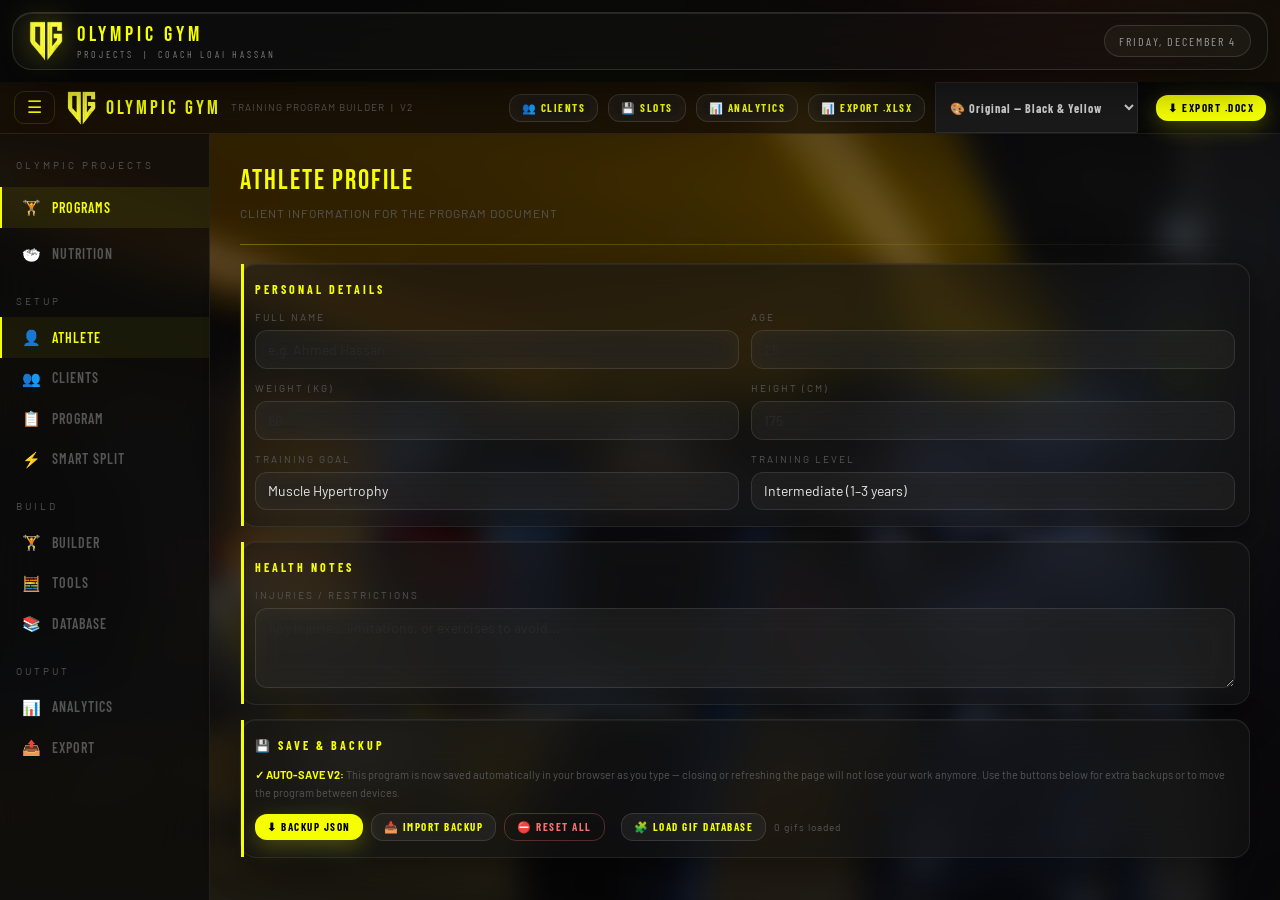
<file: index.html>
<!DOCTYPE html>
<html lang="en">
<head>
  <meta charset="UTF-8"/>
  <meta name="viewport" content="width=device-width, initial-scale=1.0, viewport-fit=cover, interactive-widget=resizes-content"/>
  <meta name="apple-mobile-web-app-capable" content="yes"/>
  <meta name="apple-mobile-web-app-status-bar-style" content="black-translucent"/>
  <meta name="apple-mobile-web-app-title" content="Olympic Gym"/>
  <meta name="mobile-web-app-capable" content="yes"/>
  <meta name="theme-color" content="#080808"/>
  <meta name="color-scheme" content="dark"/>
  <script src="assets/js/storage-shim.js"></script>
  <title>Olympic Gym — Projects</title>
  <link rel="manifest" href="manifest.json" id="pwa-manifest"/>
  <link rel="apple-touch-icon" href="assets/shield.png" id="apple-icon"/>
  <link rel="icon" type="image/png" href="assets/shield.png"/>
  <link rel="preconnect" href="https://fonts.googleapis.com"/>
  <link rel="preconnect" href="https://fonts.gstatic.com" crossorigin/>
  <link href="https://fonts.googleapis.com/css2?family=Bebas+Neue&family=Barlow+Condensed:wght@400;600;700;800&display=swap" rel="stylesheet"/>
  <link rel="stylesheet" href="css/shell.css"/>
</head>
<body>
  <div id="bg"></div>
  <div class="blob b1"></div><div class="blob b2"></div><div class="blob b3"></div>

  <div id="og-loading">
    <img id="og-logo" src="assets/shield.png" alt="Olympic Gym"/>
    <div class="lg-name">OLYMPIC GYM</div>
    <div class="lg-sub">Projects</div>
    <div class="lg-bar"><div></div></div>
    <noscript>
      <div class="noscript-overlay">
        <div class="noscript-title">&#9888;&#65039; THIS PREVIEW CANNOT RUN THE APP</div>
        <div class="noscript-body">
          iPhone / iPad opens HTML files as a static preview with no JavaScript, so the app stays on this loading screen forever.<br/><br/>
          <b class="noscript-highlight">How to run it:</b><br/>
          1&#65039;&#8419; Host this file online (free: Vercel, Netlify Drop, or GitHub Pages) &rarr; open the HTTPS link in Safari.<br/>
          2&#65039;&#8419; Or use a file browser app that runs HTML, e.g. <b>Documents by Readdle</b> (free on the App Store).
        </div>
      </div>
    </noscript>
  </div>

  <div id="topbar">
    <img class="logo" id="tb-logo" src="assets/shield.png" alt=""/>
    <div>
      <div class="t-name">Olympic Gym</div>
      <div class="t-sub">Projects &nbsp;|&nbsp; Coach Loai Hassan</div>
    </div>
    <div class="tspace"></div>
    <div class="t-date" id="t-date"></div>
  </div>

  <iframe id="frame-programs" class="frame" title="Training Programs"></iframe>
  <iframe id="frame-nutrition" class="frame hidden" title="Nutrition Plan Maker"></iframe>

  <div id="og-nboot"><div class="pill">🥗 LOADING NUTRITION…</div></div>

  <script src="assets/js/shield-b64.js"></script>
  <script src="js/shell.js"></script>
</body>
</html>
</file>
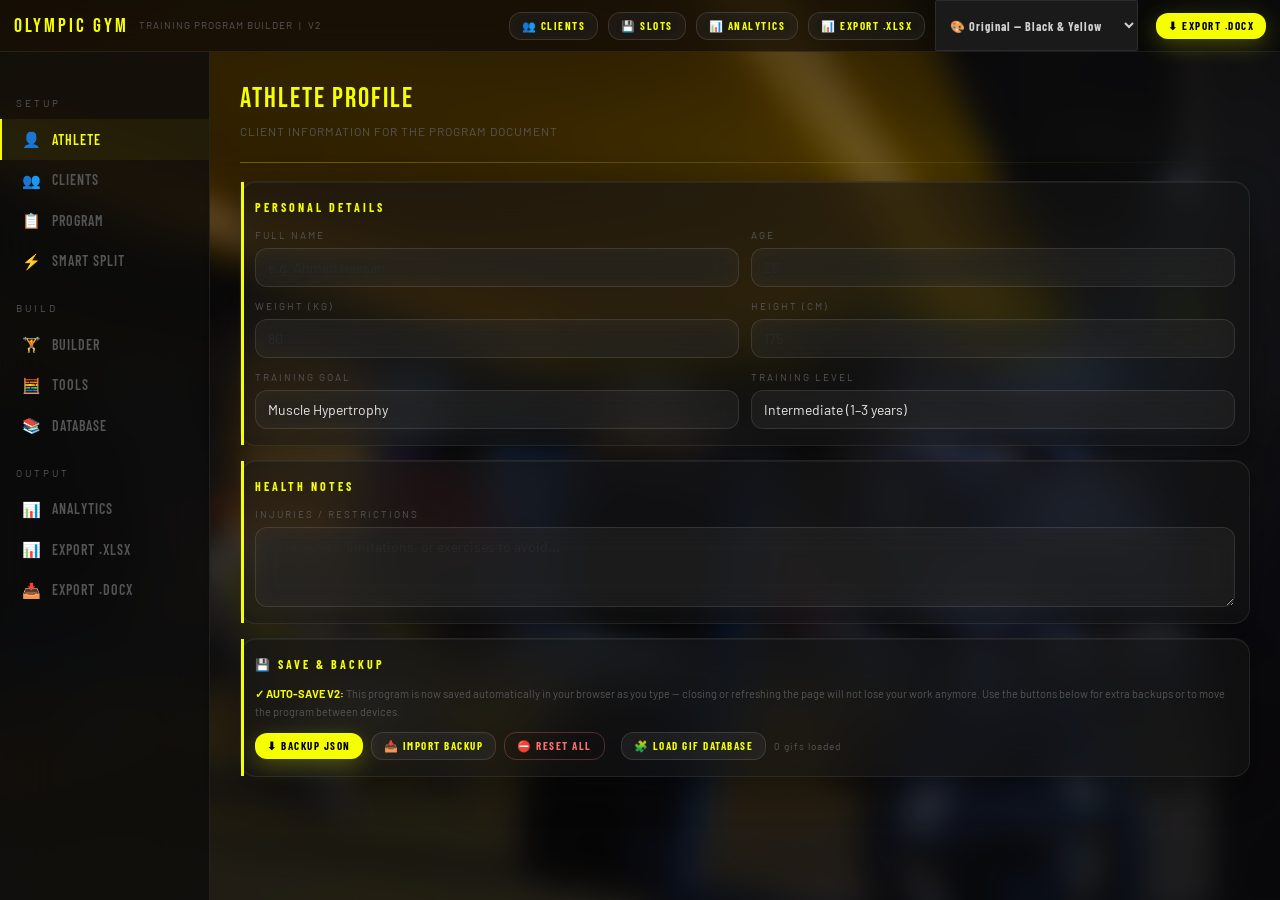
<file: programs/index.html>
<!DOCTYPE html>
<html lang="en">
<head>
<meta charset="UTF-8"/>
<meta name="viewport" content="width=device-width,initial-scale=1,viewport-fit=cover"/>
<script src="../assets/js/storage-shim.js"></script>
<meta name="apple-mobile-web-app-capable" content="yes"/>
<title>Olympic Gym &#x2014; Training Program Builder V2</title>
<link href="https://fonts.googleapis.com/css2?family=Bebas+Neue&family=Barlow+Condensed:wght@400;600;700&family=Barlow:wght@400;500;600&display=swap" rel="stylesheet"/>
<link rel="stylesheet" href="css/main.css"/>
<link rel="stylesheet" href="css/gif-modal.css"/>
<link rel="stylesheet" href="css/db-page.css"/>
<link rel="stylesheet" href="../css/liquid-programs.css"/>
</head>
<body>
<datalist id="ex-list-all"></datalist>

<div class="topbar">
  <div class="tlogo">Olympic Gym</div>
  <div class="tsub">Training Program Builder &nbsp;|&nbsp; V2</div>
  <div class="tspace"></div>
  <button class="btn btn-o btn-sm" onclick="showPage('analytics')">&#x1F4CA; Analytics</button>
  <button class="btn btn-o btn-sm" onclick="exportXlsx()">&#x1F4CA; Export .xlsx</button>
  <button class="btn btn-y btn-sm" onclick="exportDocx()">&#x2B07; Export .docx</button>
</div>

<div class="loading" id="loading">
  <div class="spin"></div>
  <div style="font-family:'Bebas Neue',sans-serif;font-size:18px;color:var(--y);letter-spacing:3px;">BUILDING WORD FILE...</div>
</div>

<!-- iOS download sheet -->
<div class="dl-sheet" id="dl-sheet">
  <div class="dl-box">
    <button class="dl-x" onclick="closeDocxSheet()">&#x2715;</button>
    <div style="font-size:9px;color:#444;letter-spacing:3px;text-transform:uppercase;margin-bottom:6px;">Olympic Gym Training Program</div>
    <div class="dl-fname" id="dl-fname">Program.docx</div>
    <div class="dl-sub">Your file is ready to save</div>
    <a class="dl-open" id="dl-link" href="#" target="_blank">Open File &#x279C;</a>
    <div class="dl-steps">
      <div class="dl-stitle">To save on iPhone / iPad</div>
      <div class="dl-step"><div class="dl-num">1</div><div class="dl-stxt">Tap <strong style="color:#ddd">Open File</strong> above</div></div>
      <div class="dl-step"><div class="dl-num">2</div><div class="dl-stxt">Tap the <strong style="color:#ddd">Share</strong> icon &#x2197; at the bottom of Safari</div></div>
      <div class="dl-step"><div class="dl-num">3</div><div class="dl-stxt">Choose <strong style="color:#ddd">Save to Files</strong></div></div>
    </div>
    <button class="dl-alt" onclick="altDocxDownload()">Try Alternative Method</button>
  </div>
</div>

<!-- Exercise Database Modal -->
<div class="exdb-modal" id="exdb-modal">
  <div class="exdb-box">
    <div class="exdb-head">
      <div class="exdb-title">&#x1F4DA; Exercise Database</div>
      <input class="exdb-search" id="exdb-search" placeholder="Search exercises..." oninput="filterExDB()" />
      <button class="exdb-close" onclick="closeExDB()">&#x2715;</button>
    </div>
    <div class="exdb-filter" id="exdb-filter"></div>
    <div class="exdb-list" id="exdb-list"></div>
  </div>
</div>

<div class="app">
  <nav class="sidebar">
    <div class="ns">Setup</div>
    <div class="ni active" onclick="showPage('client')" data-page="client"><span class="ic">&#x1F464;</span> Athlete</div>
    <div class="ni" onclick="showPage('program')" data-page="program"><span class="ic">&#x1F4CB;</span> Program</div>
    <div class="ni" onclick="showPage('split')" data-page="split"><span class="ic">&#x26A1;</span> Smart Split</div>
    <div class="ns">Build</div>
    <div class="ni" onclick="showPage('builder')" data-page="builder"><span class="ic">&#x1F3CB;</span> Builder</div>
    <div class="ni" onclick="showPage('tools')" data-page="tools"><span class="ic">&#x1F9EE;</span> Tools</div>
    <div class="ns">Output</div>
    <div class="ni" onclick="showPage('analytics')" data-page="analytics"><span class="ic">&#x1F4CA;</span> Analytics</div>
    <div class="ni" onclick="exportXlsx()"><span class="ic">&#x1F4CA;</span> Export .xlsx</div>
 <div class="ni" onclick="exportDocx()"><span class="ic">&#x1F4E5;</span> Export .docx</div>
  </nav>
  <main class="main">

    <!-- ATHLETE -->
    <div class="page active" id="page-client">
      <div class="sec-title">Athlete Profile</div>
      <div class="sec-sub">Client information for the program document</div>
      <div class="divider"></div>
      <div class="card">
        <div class="ct">Personal Details</div>
        <div class="grid2" style="display:grid;gap:12px">
          <div class="fg"><label class="fl">Full Name</label><input class="fi" id="c-name" placeholder="e.g. Ahmed Hassan" oninput="STATE.client.name=this.value"/></div>
          <div class="fg"><label class="fl">Age</label><input class="fi" id="c-age" type="number" placeholder="25" oninput="STATE.client.age=this.value"/></div>
          <div class="fg"><label class="fl">Weight (kg)</label><input class="fi" id="c-weight" type="number" step="0.1" placeholder="80" oninput="STATE.client.weight=this.value"/></div>
          <div class="fg"><label class="fl">Height (cm)</label><input class="fi" id="c-height" type="number" placeholder="175" oninput="STATE.client.height=this.value"/></div>
          <div class="fg"><label class="fl">Training Goal</label>
            <select class="fi" id="c-goal" onchange="STATE.client.goal=this.value; if(window.v2OnGoalChange) v2OnGoalChange(this.value)">
              <option value="hypertrophy">Muscle Hypertrophy</option>
              <option value="strength">Strength</option>
              <option value="endurance">Muscular Endurance</option>
              <option value="fat-loss">Fat Loss / Body Recomp</option>
            </select>
          </div>
          <div class="fg"><label class="fl">Training Level</label>
            <select class="fi" id="c-level" onchange="STATE.client.level=this.value">
              <option value="beginner">Beginner (&lt;1 year)</option>
              <option value="intermediate" selected>Intermediate (1&#x2013;3 years)</option>
              <option value="advanced">Advanced (3+ years)</option>
            </select>
          </div>
        </div>
      </div>
      <div class="card">
        <div class="ct">Health Notes</div>
        <div class="fg"><label class="fl">Injuries / Restrictions</label><textarea class="fi" id="c-injuries" style="min-height:80px" placeholder="Any injuries, limitations, or exercises to avoid..." oninput="STATE.client.injuries=this.value"></textarea></div>
      </div>
    </div>

    <!-- PROGRAM -->
    <div class="page" id="page-program">
      <div class="sec-title">Program Setup</div>
      <div class="sec-sub">Define the training program structure</div>
      <div class="divider"></div>
      <div class="card">
        <div class="ct">Program Details</div>
        <div class="grid2" style="display:grid;gap:12px">
          <div class="fg"><label class="fl">Program Name</label><input class="fi" id="p-name" placeholder="e.g. 8-Week Hypertrophy Block" oninput="STATE.program.name=this.value"/></div>
          <div class="fg"><label class="fl">Duration</label>
            <select class="fi" id="p-weeks" onchange="STATE.program.weeks=this.value">
              <option value="4">4 Weeks</option><option value="6">6 Weeks</option>
              <option value="8" selected>8 Weeks</option><option value="10">10 Weeks</option>
              <option value="12">12 Weeks</option><option value="16">16 Weeks</option>
            </select>
          </div>
          <div class="fg"><label class="fl">Days Per Week</label>
            <select class="fi" id="p-days" onchange="STATE.program.daysPerWeek=this.value">
              <option value="3">3 Days</option><option value="4" selected>4 Days</option>
              <option value="5">5 Days</option><option value="6">6 Days</option>
            </select>
          </div>
          <div class="fg"><label class="fl">Periodization Model</label>
            <select class="fi" id="p-period" onchange="STATE.program.periodization=this.value">
              <option value="linear">Linear Progression</option>
              <option value="wave">Wave Loading</option>
              <option value="dup">Daily Undulating (DUP)</option>
              <option value="block">Block Periodization</option>
            </select>
          </div>
        </div>
      </div>
      <div class="card" style="background:rgba(245,255,0,.03)">
        <div class="ct">Periodization Guide</div>
        <div style="display:grid;gap:10px">
          <div style="border-left:3px solid var(--y);padding:8px 12px;background:rgba(245,255,0,.04)"><div style="font-size:12px;font-weight:700;color:var(--y);margin-bottom:3px">LINEAR</div><div style="font-size:12px;color:var(--muted)">Add weight/reps every session. Best for beginners &amp; intermediates.</div></div>
          <div style="border-left:3px solid var(--blue);padding:8px 12px;background:rgba(0,207,255,.04)"><div style="font-size:12px;font-weight:700;color:var(--blue);margin-bottom:3px">WAVE LOADING</div><div style="font-size:12px;color:var(--muted)">Sets/intensity wave across weeks. Good for intermediate athletes.</div></div>
          <div style="border-left:3px solid var(--green);padding:8px 12px;background:rgba(74,222,128,.04)"><div style="font-size:12px;font-weight:700;color:var(--green);margin-bottom:3px">DAILY UNDULATING (DUP)</div><div style="font-size:12px;color:var(--muted)">Vary rep ranges each session. Advanced &amp; research-backed.</div></div>
          <div style="border-left:3px solid var(--orange);padding:8px 12px;background:rgba(255,140,66,.04)"><div style="font-size:12px;font-weight:700;color:var(--orange);margin-bottom:3px">BLOCK PERIODIZATION</div><div style="font-size:12px;color:var(--muted)">Sequential training blocks. Best for advanced athletes.</div></div>
        </div>
      </div>
    </div>

    <!-- SMART SPLIT -->
    <div class="page" id="page-split">
      <div class="sec-title">Smart Split</div>
      <div class="sec-sub">Choose a template and auto-fill your program</div>
      <div class="divider"></div>
      <div class="card">
        <div class="ct">Select Split Template</div>
        <div class="fg" style="margin-bottom:14px">
          <label class="fl">Split</label>
          <select class="fi" id="split-select" onchange="highlightSplit(this.value)">
            <option value="ul4">Upper / Lower (4 days) &#x2014; Best for Hypertrophy</option>
            <option value="ppl3">Push / Pull / Legs (3 days)</option>
            <option value="ppl6">Push / Pull / Legs (6 days) &#x2014; Advanced</option>
            <option value="fb3">Full Body (3 days) &#x2014; Best for Beginners</option>
          </select>
        </div>
        <button class="btn btn-y" style="width:100%;justify-content:center;padding:14px" onclick="applySplit()">&#x26A1; Apply Split &amp; Auto-Fill Program</button>
      </div>
        <div id="split-intro" class="split-intro"></div>
      <div class="split-grid">
        <div class="split-card selected" onclick="selectSplit('ul4')"><div class="sc-name">Upper / Lower Split</div><div class="sc-days">4 days/week &bull; Intermediate</div><div class="sc-tags"><span class="sc-tag" style="background:rgba(245,255,0,.15);color:var(--y)">Hypertrophy</span><span class="sc-tag" style="background:rgba(74,222,128,.15);color:var(--green)">Strength</span></div></div>
        <div class="split-card" onclick="selectSplit('ppl3')"><div class="sc-name">Push / Pull / Legs</div><div class="sc-days">3 days/week &bull; All levels</div><div class="sc-tags"><span class="sc-tag" style="background:rgba(245,255,0,.15);color:var(--y)">Hypertrophy</span></div></div>
        <div class="split-card" onclick="selectSplit('ppl6')"><div class="sc-name">Push / Pull / Legs &#xD7;2</div><div class="sc-days">6 days/week &bull; Advanced</div><div class="sc-tags"><span class="sc-tag" style="background:rgba(245,255,0,.15);color:var(--y)">Hypertrophy</span><span class="sc-tag" style="background:rgba(74,222,128,.15);color:var(--green)">Strength</span></div></div>
        <div class="split-card" onclick="selectSplit('fb3')"><div class="sc-name">Full Body Training</div><div class="sc-days">3 days/week &bull; Beginner &#x2013; Intermediate</div><div class="sc-tags"><span class="sc-tag" style="background:rgba(74,222,128,.15);color:var(--green)">Strength</span><span class="sc-tag" style="background:rgba(0,207,255,.15);color:var(--blue)">Fat Loss</span></div></div>
      </div>
    </div>

    <!-- BUILDER -->
    <div class="page" id="page-builder">
      <div class="sec-title">Program Builder</div>
      <div class="sec-sub">Build and edit your training days</div>
      <div class="divider"></div>
      <div style="background:var(--c1);border:1px solid var(--b2);overflow:hidden;">
        <div class="day-tabs-wrap"><div class="day-tabs" id="day-tabs"></div></div>
        <div class="ex-header">
          <span class="ec0">#</span><span class="ec1">Exercise</span><span class="ec2">Muscle</span>
          <span class="ec3">Sets</span><span class="ec4">Reps</span><span class="ec5">Rest</span>
          <span class="ec6">RPE</span><span class="ec7">Notes / Coaching Cues</span><span class="ec8">&#xa0;</span>
        </div>
        <div id="day-content"></div>
      </div>
    </div>

    <!-- TOOLS -->
    <div class="page" id="page-tools">
      <div class="sec-title">Smart Tools</div>
      <div class="sec-sub">1RM calculator &amp; training reference</div>
      <div class="divider"></div>
      <div class="card">
        <div class="ct">1RM Calculator (Epley)</div>
        <div class="grid2" style="display:grid;gap:12px">
          <div class="fg"><label class="fl">Weight (kg)</label><input class="fi" id="rm-weight" type="number" step="0.5" placeholder="100" oninput="calc1RM()"/></div>
          <div class="fg"><label class="fl">Reps</label><input class="fi" id="rm-reps" type="number" placeholder="5" oninput="calc1RM()"/></div>
        </div>
        <div style="text-align:center;margin-top:4px">
          <div style="font-size:11px;color:var(--muted);letter-spacing:2px;text-transform:uppercase;margin-bottom:4px">Estimated 1RM</div>
          <div class="rm-result-big" id="rm-result">&#x2014;</div>
        </div>
        <div class="rm-pills" id="rm-percentages"></div>
      </div>
      <div class="card">
        <div class="ct">RPE Scale</div>
        <div style="display:grid;gap:5px;font-size:12px">
          <div style="display:grid;grid-template-columns:50px 1fr;gap:8px;padding:5px 0;border-bottom:1px solid var(--b2)"><span style="color:var(--y);font-weight:800">RPE 10</span><span style="color:var(--muted)">Max — cannot do another rep</span></div>
          <div style="display:grid;grid-template-columns:50px 1fr;gap:8px;padding:5px 0;border-bottom:1px solid var(--b2)"><span style="color:var(--orange);font-weight:800">RPE 9</span><span style="color:var(--muted)">Could do 1 more rep</span></div>
          <div style="display:grid;grid-template-columns:50px 1fr;gap:8px;padding:5px 0;border-bottom:1px solid var(--b2)"><span style="color:var(--orange);font-weight:800">RPE 8</span><span style="color:var(--muted)">Could do 2 more reps — ideal for hypertrophy</span></div>
          <div style="display:grid;grid-template-columns:50px 1fr;gap:8px;padding:5px 0;border-bottom:1px solid var(--b2)"><span style="color:var(--green);font-weight:800">RPE 7</span><span style="color:var(--muted)">Could do 3 more reps — strength focus</span></div>
          <div style="display:grid;grid-template-columns:50px 1fr;gap:8px;padding:5px 0"><span style="color:var(--blue);font-weight:800">RPE 6</span><span style="color:var(--muted)">Could do 4+ more — warm-up zone</span></div>
        </div>
      </div>
    </div>

    <!-- ANALYTICS -->
    <div class="page" id="page-analytics">
      <div class="sec-title">Volume Analytics</div>
      <div class="sec-sub">Weekly muscle group volume tracker</div>
      <div class="divider"></div>
      <!-- Coach Volume Control Panel -->
      <div style="background:rgba(245,255,0,.04);border:1px solid rgba(245,255,0,.14);padding:16px;margin-bottom:18px">
        <div style="font-family:'Bebas Neue',sans-serif;font-size:18px;color:var(--y);letter-spacing:2px;margin-bottom:4px">&#x1F3AF; Coach Volume Control</div>
        <div style="font-size:11px;color:var(--muted);margin-bottom:14px;letter-spacing:1px">Set the target volume range per muscle group manually based on the program goal. The estimator below is a reference only.</div>
        <div style="display:flex;flex-wrap:wrap;gap:8px;margin-bottom:14px" id="vol-coach-goal">
          <div style="font-size:11px;color:#555;width:100%;margin-bottom:2px;letter-spacing:2px;text-transform:uppercase">Program Goal Preset</div>
          <button class="btn btn-sm" onclick="applyVolPreset('hypertrophy')" style="background:rgba(245,255,0,.1);color:var(--y);border:1px solid rgba(245,255,0,.2)">&#x1F4AA; Hypertrophy</button>
          <button class="btn btn-sm" onclick="applyVolPreset('strength')" style="background:rgba(74,222,128,.08);color:#4ade80;border:1px solid rgba(74,222,128,.2)">&#x1F3CB; Strength</button>
          <button class="btn btn-sm" onclick="applyVolPreset('endurance')" style="background:rgba(0,207,255,.08);color:#00cfff;border:1px solid rgba(0,207,255,.2)">&#x26A1; Endurance</button>
          <button class="btn btn-sm" onclick="applyVolPreset('fatloss')" style="background:rgba(255,140,66,.08);color:#ff8c42;border:1px solid rgba(255,140,66,.2)">&#x1F525; Fat Loss</button>
          <button class="btn btn-sm" onclick="applyVolPreset('beginner')" style="background:rgba(168,230,207,.08);color:#a8e6cf;border:1px solid rgba(168,230,207,.2)">&#x1F331; Beginner</button>
        </div>
        <div id="vol-coach-overrides"></div>
        <div style="font-size:10px;color:#333;margin-top:8px;font-style:italic">Changes here override the auto-estimator for this session.</div>
      </div>
      <!-- Auto-Estimator Preview -->
      <div style="font-size:10px;color:#555;letter-spacing:3px;text-transform:uppercase;margin-bottom:10px">&#x1F4CA; Auto-Estimator Preview (Read-Only Reference)</div>
      <div class="vol-grid" id="vol-grid"></div>
      <div style="margin-top:20px;margin-bottom:8px;font-family:'Barlow Condensed',sans-serif;font-size:12px;letter-spacing:3px;text-transform:uppercase;color:var(--muted)">Training Days Overview</div>
      <div style="display:grid;gap:8px" id="day-summary"></div>
    </div>

  </main>
</div>

<nav class="bnav">
  <div class="bi active" onclick="showPage('client')" data-page="client"><span class="ic">&#x1F464;</span><span class="lb">Athlete</span></div>
  <div class="bi" onclick="showPage('program')" data-page="program"><span class="ic">&#x1F4CB;</span><span class="lb">Program</span></div>
  <div class="bi" onclick="showPage('split')" data-page="split"><span class="ic">&#x26A1;</span><span class="lb">Split</span></div>
  <div class="bi" onclick="showPage('builder')" data-page="builder"><span class="ic">&#x1F3CB;</span><span class="lb">Builder</span></div>
  <div class="bi" onclick="showPage('tools')" data-page="tools"><span class="ic">&#x1F9EE;</span><span class="lb">Tools</span></div>
  <div class="bi" onclick="showPage('analytics')" data-page="analytics"><span class="ic">&#x1F4CA;</span><span class="lb">Volume</span></div>
  <div class="bi" onclick="exportDocx()"><span class="ic">&#x1F4E5;</span><span class="lb">Export</span></div>
</nav>

<div class="toast" id="toast"></div>

<!-- Logo base64 -->
<script src="js/logo.js"></script>
<!-- docx IIFE bundle -->
<script src="../vendor/docx.iife.js"></script>
<!-- App logic (state, nav, builder, tools, analytics) -->
<script src="js/app.js"></script>
<!-- DOCX export -->
<script src="js/docx-export.js"></script>
<!-- Extra UI helpers -->
<script src="js/ui-helpers.js"></script>

<!-- ═══════════════════════════════════════════════════════════════
     V2 UPGRADE LAYER — save/restore, backup, new splits, new tools
     ═══════════════════════════════════════════════════════════════ -->
<script src="js/v2-upgrade.js"></script>

<!-- V2.6: embedded exercise dataset (1,324 exercises, GIF + thumb + equipment) -->
<script src="js/exercise-data.js"></script>
<!-- ═══════════════════════════════════════════════════════════════
     V2.5 GIF LAYER — animated exercise demos, DB thumbnails,
     clickable exercise names inside the exported .docx
     ═══════════════════════════════════════════════════════════════ -->

<script src="js/gif-layer.js"></script>

<!-- ═══════════════════════════════════════════════════════════════
     V2.6 DATASET LAYER — 1,324 exercises wired to the builder:
     muscle-group mapping, equipment tags, gif thumbs/search,
     step-by-step instructions, recommended rest times
     ═══════════════════════════════════════════════════════════════ -->
<script src="js/dataset-layer.js"></script>

<!-- ═══════════════════════════════════════════════════════════════
     V2.7 — standalone Exercise-Database nav page + PDF export
     ═══════════════════════════════════════════════════════════════ -->

<script src="js/db-page.js"></script>

<!-- ═══════════════════════════════════════════════════════════════
     V2.9 — Export themes (original kept) + theme picker
     ═══════════════════════════════════════════════════════════════ -->
<script src="js/export-themes.js"></script>
<script src="../vendor/exceljs.min.js" fetchpriority="low"></script>

<!-- ═══════════════════════════════════════════════════════════════
     V3.0 — EXCEL (.xlsx) PROGRESS EXPORT with live auto-carry:
     one tab per week; each week's FROM LAST WEEK cells are formulas
     that automatically pull the client's WEIGHT & REPS from the
     previous week's tab — the weeks chain themselves.
     ═══════════════════════════════════════════════════════════════ -->
<script src="js/xlsx-export.js"></script>





<script src="js/clients.js"></script>
</body>
</html>
</file>
<file: css/shell.css>
:root{ --y:#F5FF00; --glass:rgba(18,18,18,.55); --gline:rgba(255,255,255,.12); }
  *{margin:0;padding:0;box-sizing:border-box;-webkit-tap-highlight-color:transparent}
  html,body{height:100%;overflow:hidden}
  body{font-family:'Barlow Condensed',system-ui,sans-serif;color:#fff;background:#060606;}
  #bg{position:fixed;inset:0;z-index:0;background:
      radial-gradient(900px 620px at 50% 38%,rgba(245,255,0,0.07),transparent 62%),
      radial-gradient(700px 500px at 82% 92%,rgba(0,207,255,0.05),transparent 60%),
      radial-gradient(820px 560px at 6% 96%,rgba(255,64,64,0.06),transparent 55%),
      radial-gradient(640px 420px at 96% 6%,rgba(255,184,0,0.05),transparent 55%),
      #080808;}
  .blob{position:fixed;border-radius:50%;filter:blur(110px);z-index:0;pointer-events:none}
  .blob.b1{width:420px;height:420px;left:-140px;top:38%;background:rgba(245,255,0,.10)}
  .blob.b2{width:380px;height:380px;right:-120px;bottom:-80px;background:rgba(0,207,255,.08)}
  .blob.b3{width:340px;height:340px;right:6%;top:-120px;background:rgba(255,64,64,.07)}
  #topbar{
    position:fixed;top:12px;left:12px;right:12px;z-index:6;height:58px;
    display:flex;align-items:center;gap:14px;padding:0 16px;
    background:var(--glass);border:1px solid var(--gline);border-radius:20px;
    backdrop-filter:blur(28px) saturate(1.7);-webkit-backdrop-filter:blur(28px) saturate(1.7);
    box-shadow:0 14px 44px rgba(0,0,0,.55), inset 0 1px 0 rgba(255,255,255,.10);
  }
  #topbar .logo{height:40px;width:auto;filter:drop-shadow(0 0 14px rgba(245,255,0,.35))}
  #topbar .t-name{font-family:'Bebas Neue',Impact,sans-serif;font-size:21px;letter-spacing:4px;color:#F5FF00}
  #topbar .t-sub{font-size:10px;letter-spacing:3px;color:#777;text-transform:uppercase;margin-top:1px}
  #topbar .tspace{flex:1}
  #topbar .t-date{font-size:12px;letter-spacing:2px;color:#999;text-transform:uppercase;
    padding:8px 14px;border:1px solid var(--gline);border-radius:999px;background:rgba(255,255,255,.04)}
  .frame{position:fixed;left:0;right:0;top:82px;bottom:0;width:100%;height:calc(100% - 82px);border:0;z-index:1;background:transparent;}
  .frame.hidden{display:none}
  /* 📱 pill shown while the Nutrition app lazy-loads on first switch */
  #og-nboot{position:fixed;inset:0;z-index:9;display:none;align-items:center;justify-content:center;pointer-events:none;}
  #og-nboot.show{display:flex;}
  #og-nboot .pill{font-family:'Bebas Neue','Barlow Condensed',sans-serif;letter-spacing:3px;font-size:15px;color:#F5FF00;padding:14px 26px;border-radius:999px;background:rgba(16,16,16,.6);border:1px solid rgba(255,255,255,.12);backdrop-filter:blur(20px) saturate(1.6);-webkit-backdrop-filter:blur(20px) saturate(1.6);box-shadow:0 14px 44px rgba(0,0,0,.55);animation:nbPulse 1.2s ease-in-out infinite;}
  @keyframes nbPulse{0%,100%{opacity:.75}50%{opacity:1}}
  #og-loading{position:fixed;inset:0;z-index:100;background:#080808;display:flex;flex-direction:column;align-items:center;justify-content:center;gap:12px;transition:opacity .55s ease;}
  #og-loading.hide{opacity:0;pointer-events:none}
  #og-loading img{width:96px;filter:drop-shadow(0 0 26px rgba(245,255,0,0.4));animation:lgPulse 2.2s ease-in-out infinite}
  #og-loading .lg-name{font-family:'Bebas Neue',Impact,sans-serif;font-size:34px;color:#F5FF00;letter-spacing:7px}
  #og-loading .lg-sub{font-size:11px;color:#666;letter-spacing:4px;text-transform:uppercase}
  #og-loading .lg-bar{width:180px;height:3px;background:#161616;border-radius:2px;overflow:hidden;margin-top:8px}
  #og-loading .lg-bar div{height:100%;width:45%;background:linear-gradient(90deg,#F5FF00,#fff);border-radius:2px;animation:lgSlide 1.4s ease-in-out infinite}
  @keyframes lgPulse{0%,100%{transform:scale(1)}50%{transform:scale(1.06)}}
  @keyframes lgSlide{0%{margin-left:-45%}100%{margin-left:100%}}
  @media (max-width:640px){
    #topbar{top:8px;left:8px;right:8px;height:50px;gap:10px;padding:0 12px}
    #topbar .logo{height:34px}
    #topbar .t-sub,#topbar .t-date{display:none}
    .frame{top:66px;height:calc(100% - 66px)}
  }

  .noscript-overlay{position:fixed;inset:0;z-index:999;background:#080808;color:#F5FF00;display:flex;flex-direction:column;align-items:center;justify-content:center;text-align:center;padding:28px;font-family:-apple-system,sans-serif}
  .noscript-title{font-size:16px;letter-spacing:2px;margin-bottom:14px;font-weight:700}
  .noscript-body{color:#999;font-size:13px;line-height:1.9;max-width:420px}
  .noscript-highlight{color:#F5FF00}
</file>
<file: programs/css/main.css>
:root {
  --y:#F5FF00; --bk:#080808; --dk:#0f0f0f; --c1:#141414; --c2:#1a1a1a;
  --border:rgba(245,255,0,.14); --b2:rgba(245,255,0,.07);
  --text:#d0d0d0; --muted:#555; --muted2:#888;
  --green:#4ade80; --blue:#00CFFF; --orange:#FF8C42; --red:#f87171;
}
*{margin:0;padding:0;box-sizing:border-box;}
body{background:var(--bk);color:var(--text);font-family:'Barlow',sans-serif;font-size:14px;line-height:1.5;min-height:100vh;padding-bottom:68px;}
/* 📱 phone density: pull the whole UI back a little on phones (incl. landscape)
   — matches the <=1019px mobile band so phones never render the desktop layout */
@media(max-width:1019px){
  body{zoom:.92;}
  /* ✋ no sideways page scroll on phones: topbar controls & fixed bars can poke
     past the viewport edge. clip() doesn't create a scroll container so the
     sticky topbar keeps working; older mobile Safari uses the hidden line. */
  html,body{overflow-x:hidden;}
  html,body{overflow-x:clip;}
  /* the topbar itself gets an internal, invisible scroll instead */
  .topbar{overflow-x:auto;scrollbar-width:none;}
  .topbar::-webkit-scrollbar{display:none;}
}
::-webkit-scrollbar{width:3px;height:3px;}::-webkit-scrollbar-thumb{background:var(--y);}
.topbar{position:sticky;top:0;z-index:200;background:rgba(8,8,8,.97);backdrop-filter:blur(12px);-webkit-backdrop-filter:blur(12px);border-bottom:1px solid var(--border);display:flex;align-items:center;gap:10px;padding:0 14px;height:52px;}
.tlogo{font-family:'Bebas Neue',sans-serif;font-size:20px;color:var(--y);letter-spacing:3px;}
.tsub{font-size:10px;color:var(--muted);letter-spacing:1px;text-transform:uppercase;display:none;}
.tspace{flex:1;}
.btn{display:inline-flex;align-items:center;gap:5px;padding:7px 14px;border:none;cursor:pointer;font-family:'Barlow Condensed',sans-serif;font-weight:700;font-size:12px;letter-spacing:1.5px;text-transform:uppercase;transition:all .15s;border-radius:2px;white-space:nowrap;}
.btn-y{background:var(--y);color:#000;}.btn-y:active{background:#fff;}
.btn-o{background:transparent;color:var(--y);border:1px solid var(--border);}
.btn-sm{padding:6px 12px;font-size:11px;}
.btn-red{background:transparent;color:var(--red);border:1px solid rgba(248,113,113,.3);}
.bnav{position:fixed;bottom:0;left:0;right:0;z-index:200;background:rgba(8,8,8,.98);backdrop-filter:blur(16px);-webkit-backdrop-filter:blur(16px);border-top:1px solid var(--border);display:flex;height:62px;overflow-x:auto;-webkit-overflow-scrolling:touch;scrollbar-width:none;}
.bnav::-webkit-scrollbar{display:none;}
.bi{display:flex;flex-direction:column;align-items:center;justify-content:center;gap:2px;padding:0 10px;min-width:58px;cursor:pointer;border-top:2px solid transparent;transition:all .15s;flex-shrink:0;}
.bi .ic{font-size:17px;line-height:1;}
.bi .lb{font-family:'Barlow Condensed',sans-serif;font-weight:700;font-size:9px;letter-spacing:1px;text-transform:uppercase;color:var(--muted);white-space:nowrap;}
.bi.active{border-top-color:var(--y);}.bi.active .lb{color:var(--y);}
.sidebar{display:none;}
.app{display:block;min-height:calc(100vh - 52px);}
.main{padding:16px 14px 20px;}
.page{display:none;}.page.active{display:block;animation:fadeIn .2s ease;}
.sec-title{font-family:'Bebas Neue',sans-serif;font-size:24px;color:var(--y);letter-spacing:2px;margin-bottom:2px;}
.sec-sub{font-size:11px;color:var(--muted);letter-spacing:1px;text-transform:uppercase;margin-bottom:16px;}
.divider{height:1px;background:linear-gradient(to right,var(--y),transparent);margin-bottom:18px;opacity:.3;}
.card{background:var(--c1);border:1px solid var(--b2);padding:16px 14px;margin-bottom:14px;position:relative;}
.card::before{content:'';position:absolute;top:0;left:0;width:3px;height:100%;background:var(--y);}
.ct{font-family:'Barlow Condensed',sans-serif;font-weight:700;font-size:12px;letter-spacing:3px;text-transform:uppercase;color:var(--y);margin-bottom:12px;}
.fg{display:flex;flex-direction:column;gap:5px;}
.fl{font-size:10px;color:var(--muted);letter-spacing:2px;text-transform:uppercase;}
.fi{background:var(--c2);border:1px solid rgba(255,255,255,.07);color:var(--text);padding:10px 12px;font-family:'Barlow',sans-serif;font-size:14px;outline:none;transition:border-color .15s;border-radius:1px;width:100%;-webkit-appearance:none;appearance:none;}
.fi:focus{border-color:var(--y);box-shadow:0 0 0 2px rgba(245,255,0,.08);}
.fi::placeholder{color:#2a2a2a;}
select.fi{background-image:url("data:image/svg+xml,%3Csvg xmlns='http://www.w3.org/2000/svg' width='10' height='6'%3E%3Cpath fill='%23555' d='M5 6L0 0h10z'/%3E%3C/svg%3E");background-repeat:no-repeat;background-position:right 12px center;padding-right:30px;}
.grid2{display:grid;gap:12px;}
.split-grid{display:grid;gap:10px;}
.split-card{background:var(--c1);border:1px solid var(--b2);padding:14px;cursor:pointer;transition:all .15s;position:relative;}
.split-card:hover{border-color:var(--y);background:rgba(245,255,0,.04);}
.split-card.selected{border-color:var(--y);background:rgba(245,255,0,.06);}
.split-card.selected::before{content:'\2713';position:absolute;top:10px;right:12px;color:var(--y);font-weight:900;font-size:14px;}
.sc-intro{font-size:11px;color:var(--muted);line-height:1.5;margin-top:8px;}
.split-intro{background:var(--c1);border:1px solid var(--b2);border-left:3px solid var(--y);padding:12px 14px;margin-bottom:12px;}
.si-name{font-family:'Bebas Neue',sans-serif;font-size:17px;color:var(--y);letter-spacing:2px;margin-bottom:4px;}
.si-text{font-size:12px;color:var(--text);line-height:1.6;opacity:.85;}
.si-days{font-size:10px;color:var(--muted);letter-spacing:2px;text-transform:uppercase;margin-top:6px;}
.sc-name{font-family:'Barlow Condensed',sans-serif;font-weight:700;font-size:14px;color:#fff;letter-spacing:1px;margin-bottom:4px;}
.sc-days{font-size:11px;color:var(--muted);}
.sc-tags{display:flex;flex-wrap:wrap;gap:4px;margin-top:8px;}
.sc-tag{font-size:10px;font-weight:700;padding:2px 8px;border-radius:2px;}
.day-tabs-wrap{overflow-x:auto;-webkit-overflow-scrolling:touch;border-bottom:1px solid var(--border);scrollbar-width:none;}
.day-tabs-wrap::-webkit-scrollbar{display:none;}
.day-tabs{display:flex;gap:2px;min-width:max-content;}
.dtab{padding:10px 16px;font-family:'Barlow Condensed',sans-serif;font-weight:700;font-size:12px;letter-spacing:1px;text-transform:uppercase;cursor:pointer;border-bottom:2px solid transparent;color:var(--muted);transition:all .15s;white-space:nowrap;}
.dtab:hover{color:var(--text);}
.dtab.active{color:var(--y);border-bottom-color:var(--y);}
.dtab-add{padding:10px 14px;font-family:'Barlow Condensed',sans-serif;font-weight:700;font-size:12px;letter-spacing:1px;text-transform:uppercase;cursor:pointer;border:none;background:transparent;color:var(--muted);border-bottom:2px solid transparent;white-space:nowrap;}
.dtab-add:hover{color:var(--y);}
.day-header{display:flex;align-items:flex-start;justify-content:space-between;gap:12px;padding:14px;background:var(--c1);border-bottom:1px solid var(--b2);flex-wrap:wrap;}
.dh-left{display:flex;flex-direction:column;gap:6px;flex:1;}
.day-name-input{font-family:'Bebas Neue',sans-serif!important;font-size:20px!important;letter-spacing:2px;color:#fff!important;}
.day-muscle-input{font-size:12px!important;color:var(--muted2)!important;}
.ex-header{display:none;}
.ex-row{display:flex;flex-direction:column;gap:6px;padding:12px 14px;border-bottom:1px solid var(--b2);background:var(--c1);}
.ex-row:nth-child(even){background:var(--c2);}
.ec0,.ec1,.ec2,.ec3,.ec4,.ec5,.ec6,.ec7,.ec8{display:flex;align-items:center;}
.fi-ex{background:rgba(255,255,255,.04);border:1px solid rgba(255,255,255,.06);color:var(--text);padding:7px 10px;font-size:13px;outline:none;font-family:'Barlow',sans-serif;border-radius:1px;width:100%;-webkit-appearance:none;}
.fi-ex:focus{border-color:rgba(245,255,0,.4);}
.fi-ex::placeholder{color:#222;}
.fi-ex.num-in{text-align:center;}
.mg-badge{display:inline-block;font-size:10px;font-weight:700;padding:2px 8px;border-radius:2px;white-space:nowrap;}
.mg-sel{font-family:'Barlow Condensed',sans-serif;font-size:11px;font-weight:700;letter-spacing:1px;outline:none;width:100%;min-width:90px;transition:all .15s;}
.mg-sel:focus{box-shadow:0 0 0 2px rgba(245,255,0,.15);}
.day-vol{display:flex;flex-wrap:wrap;gap:6px;padding:12px 14px;background:var(--c2);border-bottom:1px solid var(--b2);}
.add-ex-btn{background:transparent;border:1px dashed rgba(255,255,255,.1);color:var(--muted);padding:12px;font-size:12px;cursor:pointer;width:100%;font-family:'Barlow Condensed',sans-serif;font-weight:600;letter-spacing:2px;text-transform:uppercase;transition:all .15s;}
.add-ex-btn:hover{border-color:var(--y);color:var(--y);}
.ic-btn{background:transparent;border:none;color:#333;cursor:pointer;padding:4px;font-size:14px;line-height:1;transition:color .15s;}
.ic-btn:hover{color:var(--text);}
.del-btn:hover{color:var(--red)!important;}
.vol-grid{display:grid;gap:10px;}
.vol-card{background:var(--c1);border:1px solid var(--b2);padding:14px;}
.rm-result-big{font-family:'Bebas Neue',sans-serif;font-size:48px;color:var(--y);line-height:1;margin:12px 0;}
.rm-pills{display:flex;flex-wrap:wrap;gap:6px;margin-top:10px;}
.rm-pill{background:var(--c2);border:1px solid var(--b2);padding:8px 12px;text-align:center;font-size:11px;min-width:80px;}
/* Download sheet */
.dl-sheet{position:fixed;inset:0;background:rgba(0,0,0,.88);z-index:9999;display:none;align-items:flex-end;justify-content:center;-webkit-backdrop-filter:blur(8px);backdrop-filter:blur(8px);}
.dl-sheet.show{display:flex;}
.dl-box{background:#0f0f0f;border-top:3px solid var(--y);width:100%;max-width:520px;padding:24px 20px 50px;position:relative;animation:slideUp .3s ease both;}
.dl-x{position:absolute;top:14px;right:14px;background:#1a1a1a;border:1px solid #2a2a2a;color:#666;width:30px;height:30px;border-radius:50%;font-size:14px;cursor:pointer;line-height:30px;text-align:center;}
.dl-fname{font-size:16px;color:var(--y);font-weight:800;margin-bottom:2px;}
.dl-sub{font-size:11px;color:#3a3a3a;margin-bottom:20px;}
.dl-open{display:block;background:var(--y);color:#000;font-size:14px;font-weight:800;letter-spacing:2px;text-transform:uppercase;padding:16px;text-align:center;text-decoration:none;border-radius:2px;margin-bottom:14px;}
.dl-steps{background:#080808;border:1px solid #1a1a1a;border-radius:3px;padding:14px;margin-bottom:12px;}
.dl-stitle{font-size:9px;color:var(--y);letter-spacing:3px;text-transform:uppercase;font-weight:700;margin-bottom:10px;}
.dl-step{display:flex;gap:10px;align-items:flex-start;margin-bottom:8px;}
.dl-num{background:var(--y);color:#000;font-size:9px;font-weight:900;border-radius:50%;min-width:18px;height:18px;display:flex;align-items:center;justify-content:center;flex-shrink:0;}
.dl-stxt{font-size:12px;color:#666;line-height:1.5;}
.dl-alt{width:100%;background:transparent;border:1px solid #1e1e1e;color:#3a3a3a;font-size:11px;font-weight:600;letter-spacing:1px;text-transform:uppercase;padding:10px;cursor:pointer;border-radius:2px;}
.loading{position:fixed;inset:0;background:rgba(0,0,0,.92);display:none;align-items:center;justify-content:center;z-index:9999;flex-direction:column;gap:16px;}
.loading.show{display:flex;}
.spin{width:36px;height:36px;border:3px solid rgba(245,255,0,.2);border-top-color:var(--y);border-radius:50%;animation:spin .8s linear infinite;}
.toast{position:fixed;bottom:76px;left:50%;transform:translateX(-50%) translateY(60px);background:var(--y);color:#000;font-family:'Barlow Condensed',sans-serif;font-weight:700;font-size:12px;letter-spacing:2px;text-transform:uppercase;padding:10px 20px;opacity:0;transition:all .3s;pointer-events:none;z-index:9998;white-space:nowrap;border-radius:2px;}
.toast.show{transform:translateX(-50%) translateY(0);opacity:1;}
@media(min-width:1020px){
  body{padding-bottom:0;}
  .tsub{display:block;}.bnav{display:none;}
  .sidebar{display:block;background:var(--dk);border-right:1px solid var(--b2);padding:24px 0;position:sticky;top:52px;height:calc(100vh - 52px);overflow-y:auto;}
  .app{display:grid;grid-template-columns:210px 1fr;min-height:calc(100vh - 52px);}
  .main{padding:26px 30px;}
  .sec-title{font-size:28px;}.sec-sub{font-size:12px;margin-bottom:22px;}
  .grid2{grid-template-columns:1fr 1fr;}
  .split-grid{grid-template-columns:1fr 1fr;}
  .vol-grid{grid-template-columns:repeat(2,1fr);}
  .toast{bottom:28px;}
  .ns{padding:0 16px 8px;font-size:10px;color:var(--muted);letter-spacing:3px;text-transform:uppercase;margin-top:20px;}
  .ni{display:flex;align-items:center;gap:10px;padding:9px 20px;font-family:'Barlow Condensed',sans-serif;font-weight:600;font-size:14px;letter-spacing:1px;text-transform:uppercase;color:var(--muted);cursor:pointer;transition:all .15s;border-left:2px solid transparent;}
  .ni:hover{color:var(--text);background:rgba(245,255,0,.03);}
  .ni.active{color:var(--y);border-left-color:var(--y);background:rgba(245,255,0,.06);}
  .ni .ic{font-size:15px;width:20px;text-align:center;}
  .ex-header{display:grid;grid-template-columns:36px 1fr 110px 60px 90px 80px 60px 1fr 90px;gap:6px;padding:8px 14px;background:rgba(245,255,0,.06);border-bottom:1px solid var(--border);font-size:10px;font-weight:700;letter-spacing:2px;text-transform:uppercase;color:var(--muted);}
  .ex-row{display:grid!important;grid-template-columns:36px 1fr 110px 60px 90px 80px 60px 1fr 90px!important;gap:6px!important;align-items:center!important;padding:8px 14px!important;flex-direction:row!important;}
  .ec0{justify-content:center;color:var(--muted);font-size:12px;}
  .ec3,.ec5,.ec6{justify-content:center;}
}
@keyframes spin{to{transform:rotate(360deg);}}
@keyframes fadeIn{from{opacity:0;transform:translateY(6px);}to{opacity:1;transform:translateY(0);}}
@keyframes slideUp{from{transform:translateY(100%);opacity:0;}to{transform:translateY(0);opacity:1;}}
/* Exercise Database Modal */
.exdb-modal{position:fixed;inset:0;background:rgba(0,0,0,.92);z-index:9999;display:none;align-items:flex-end;justify-content:center;-webkit-backdrop-filter:blur(8px);backdrop-filter:blur(8px);}
.exdb-modal.show{display:flex;}
.exdb-box{background:#0f0f0f;border-top:3px solid var(--y);width:100%;max-width:640px;height:82vh;display:flex;flex-direction:column;position:relative;animation:slideUp .3s ease both;}
.exdb-head{padding:16px 18px 12px;border-bottom:1px solid var(--border);display:flex;align-items:center;gap:10px;}
.exdb-title{font-family:'Bebas Neue',sans-serif;font-size:22px;color:var(--y);letter-spacing:3px;flex:1;}
.exdb-search{background:var(--c2);border:1px solid rgba(255,255,255,.08);color:var(--text);padding:8px 12px;font-family:'Barlow',sans-serif;font-size:13px;outline:none;border-radius:1px;flex:1;}
.exdb-search:focus{border-color:var(--y);}
.exdb-filter{display:flex;gap:4px;flex-wrap:wrap;padding:10px 18px;border-bottom:1px solid var(--border);}
.exdb-tag{padding:4px 10px;font-family:'Barlow Condensed',sans-serif;font-weight:700;font-size:10px;letter-spacing:1.5px;text-transform:uppercase;border:1px solid rgba(255,255,255,.1);color:#555;background:transparent;cursor:pointer;border-radius:2px;white-space:nowrap;}
.exdb-tag.active{color:#000;border-color:var(--y);}
.exdb-list{flex:1;overflow-y:auto;padding:8px 0;}
.exdb-item{display:flex;align-items:center;gap:10px;padding:10px 18px;cursor:pointer;border-bottom:1px solid rgba(255,255,255,.03);transition:background .12s;}
.exdb-item:hover{background:rgba(245,255,0,.06);}
.exdb-item-name{font-size:14px;color:var(--text);flex:1;}
.exdb-item-mg{font-size:10px;font-weight:700;padding:2px 8px;border-radius:2px;}
.exdb-close{background:#1a1a1a;border:1px solid #2a2a2a;color:#666;width:30px;height:30px;border-radius:50%;font-size:14px;cursor:pointer;line-height:30px;text-align:center;flex-shrink:0;}
</file>
<file: programs/css/gif-modal.css>
.gif-modal{position:fixed;inset:0;background:rgba(0,0,0,.94);z-index:10000;display:none;align-items:center;justify-content:center;-webkit-backdrop-filter:blur(8px);backdrop-filter:blur(8px);padding:16px;}
.gif-modal.show{display:flex;}
.gif-box{background:#0f0f0f;border:1px solid var(--border);border-top:3px solid var(--y);max-width:560px;width:100%;padding:18px;position:relative;text-align:center;max-height:92vh;overflow-y:auto;}
.gif-x{position:absolute;top:10px;right:10px;background:#1a1a1a;border:1px solid #2a2a2a;color:#666;width:30px;height:30px;border-radius:50%;font-size:14px;cursor:pointer;line-height:30px;text-align:center;}
.gif-name{font-family:'Bebas Neue',sans-serif;font-size:22px;color:var(--y);letter-spacing:2px;margin-bottom:2px;padding-right:34px;}
.gif-muscle{font-size:11px;color:var(--muted);letter-spacing:2px;text-transform:uppercase;margin-bottom:12px;}
.gif-img{width:100%;max-width:360px;margin:0 auto;display:block;border:1px solid #1a1a1a;background:#000;min-height:200px;object-fit:contain;image-rendering:auto;filter:saturate(1.14) contrast(1.07) brightness(1.04);}
.gif-note{font-size:12px;color:#777;margin-top:10px;font-style:italic;}
.exdb-thumb{height:52px;width:72px;object-fit:cover;border:1px solid #222;background:#000;flex-shrink:0;border-radius:2px;image-rendering:auto;filter:saturate(1.15) contrast(1.05);}
.exdb-play{color:var(--y);font-size:11px;font-family:'Barlow Condensed',sans-serif;font-weight:700;letter-spacing:1px;border:1px solid rgba(245,255,0,.35);padding:3px 8px;border-radius:2px;text-decoration:none;flex-shrink:0;background:rgba(245,255,0,.06);}
.exdb-gifbtn{color:#7fbdff;font-size:11px;font-family:'Barlow Condensed',sans-serif;font-weight:700;letter-spacing:1px;border:1px solid rgba(0,207,255,.3);padding:3px 8px;border-radius:2px;cursor:pointer;flex-shrink:0;background:#001519;}
</file>
<file: programs/css/db-page.css>
.dbpage-search{background:var(--c2);border:1px solid rgba(255,255,255,.08);color:var(--text);padding:12px 14px;font-size:15px;outline:none;border-radius:1px;width:100%}
.dbpage-search:focus{border-color:var(--y)}
.dbpage-grid{display:grid;grid-template-columns:1fr 1fr 1fr;gap:8px}
@media(max-width:699px){.dbpage-grid{grid-template-columns:1fr 1fr}}
.dbpage-card{background:var(--c1);border:1px solid var(--b2);padding:10px;cursor:pointer;transition:all .15s;text-align:center}
.dbpage-card:hover{border-color:var(--y)}
.dbpage-card img{width:100%;max-width:130px;height:110px;object-fit:cover;border:1px solid #1a1a1a;background:#000;image-rendering:auto;filter:saturate(1.12) contrast(1.05)}
.dbpage-name{font-size:12px;font-weight:700;color:#fff;margin-top:6px;line-height:1.3;min-height:32px}
.dbpage-eq{display:inline-block;font-size:9px;font-weight:700;color:#6ec3dd;background:#0a1e26;border:1px solid #14333e;padding:2px 7px;border-radius:2px;margin-top:4px}
</file>
<file: css/liquid-programs.css>
/* 📸 same gym photo backdrop as the Nutrition app (identical body::before) */
html{background:#080808;}
body{background:transparent !important;}
body::before{
  content:'';
  position:fixed;
  inset:-48px;
  z-index:-1;
  background:
    linear-gradient(180deg,rgba(5,5,6,0.62) 0%,rgba(5,5,6,0.48) 42%,rgba(5,5,6,0.76) 100%),
    url('../assets/gym-bg.jpg') center/cover no-repeat;
  -webkit-filter:blur(16px) saturate(1.15) brightness(0.95);
  filter:blur(16px) saturate(1.15) brightness(0.95);
  transform:scale(1.04);
  pointer-events:none;
}
.card,.dbpage-card,.split-card,.vol-card,#dbpage-list > div{background:rgba(20,20,20,.60) !important;border:1px solid rgba(255,255,255,.08) !important;border-radius:16px !important;backdrop-filter:blur(22px) saturate(1.4);-webkit-backdrop-filter:blur(22px) saturate(1.4);box-shadow:0 12px 34px rgba(0,0,0,.38), inset 0 1px 0 rgba(255,255,255,.06);}
.fi,.ex-row input,select.fi,textarea.fi{background:rgba(255,255,255,.045) !important;border:1px solid rgba(255,255,255,.10) !important;border-radius:12px !important;backdrop-filter:blur(12px);-webkit-backdrop-filter:blur(12px);color:#e8e8e8 !important;}
.fi:focus{border-color:rgba(245,255,0,.45) !important;box-shadow:0 0 0 3px rgba(245,255,0,.10);}
.btn{border-radius:12px !important;}
.btn-y{box-shadow:0 6px 22px rgba(245,255,0,.25) !important;}
.btn-o{background:rgba(255,255,255,.05) !important;border:1px solid rgba(255,255,255,.12) !important;backdrop-filter:blur(10px);-webkit-backdrop-filter:blur(10px);}
.topbar{background:rgba(9,9,9,.62) !important;backdrop-filter:blur(26px) saturate(1.7);-webkit-backdrop-filter:blur(26px) saturate(1.7);border-bottom:1px solid rgba(255,255,255,.08) !important;}
/* topbar keeps a clean single-line shape (no mid-text wrapping, no clipped buttons) */
.topbar .tlogo{white-space:nowrap;flex-shrink:0;}
.topbar .tsub{white-space:nowrap;overflow:hidden;text-overflow:ellipsis;max-width:220px;}
@media(max-width:1019px){
  .topbar .btn{display:none !important;}   /* shortcuts live in the sidebar (Analytics + Export) */
}
.sidebar{background:rgba(12,12,12,.78) !important;backdrop-filter:blur(26px) saturate(1.6);-webkit-backdrop-filter:blur(26px) saturate(1.6);border-right:1px solid rgba(255,255,255,.08) !important;}
.gif-modal .gif-box,#exdb-modal .exdb-box,.modal-box{border-radius:18px !important;background:rgba(16,16,16,.88) !important;backdrop-filter:blur(30px) saturate(1.6);-webkit-backdrop-filter:blur(30px) saturate(1.6);}
/* ── hamburger + collapsible sidebar (same idea as Nutrition plan) ── */
.og-burger{display:inline-flex;align-items:center;justify-content:center;background:transparent;border:1px solid var(--border);color:var(--y);padding:7px 12px;font-size:17px;cursor:pointer;line-height:1;border-radius:10px;margin-right:2px;}
.og-burger:hover{background:rgba(245,255,0,.08);}
.og-sb-overlay{display:none;position:fixed;inset:0;background:rgba(0,0,0,.65);z-index:299;}
.og-sb-overlay.show{display:block;}
/* 📱 mobile: keep the original bottom bar + nutrition-style slide drawer (260px) */
@media(max-width:1019px){
  /* the builder only styles .ni/.ns for desktop — clone nutrition's drawer item look for phone */
  .ns{padding:0 16px 8px;font-size:10px;color:var(--muted);letter-spacing:3px;text-transform:uppercase;margin-top:20px;}
  .ni{display:flex;align-items:center;gap:10px;padding:13px 20px;font-family:'Barlow Condensed',sans-serif;font-weight:600;font-size:14px;letter-spacing:1px;text-transform:uppercase;color:var(--muted);cursor:pointer;transition:all .15s;border-left:2px solid transparent;white-space:nowrap;}
  .ni:hover{color:var(--text);background:rgba(245,255,0,.04);}
  .ni.active{color:var(--y);border-left-color:var(--y);background:rgba(245,255,0,.06);}
  .ni .ic{font-size:15px;width:20px;text-align:center;flex-shrink:0;}
  .sidebar{display:block !important;position:fixed !important;top:0 !important;left:-260px !important;width:260px !important;height:100vh !important;height:100dvh !important;z-index:300 !important;transition:left .25s ease !important;box-shadow:none !important;background:rgba(12,12,14,0.6) !important;border-right:1px solid rgba(245,255,0,0.08) !important;padding-top:calc(64px + env(safe-area-inset-top,0px)) !important;padding-bottom:env(safe-area-inset-bottom,0px) !important;}
  body.sb-open .sidebar{left:0 !important;box-shadow:8px 0 32px rgba(0,0,0,.8) !important;}
}
@media(min-width:1020px){
  body.sb-collapsed .sidebar{display:none !important;}
  /* collapse fix: sidebar is removed, so main must take the full 1fr track
     (with the old "0 1fr" main landed in the 0-track and squashed) */
  body.sb-collapsed .app{grid-template-columns:1fr !important;}
  body.sb-collapsed .main{min-width:0 !important;width:100% !important;}
}
/* ── app switcher + export submenu (sidebar items) ── */
.ni.og-switch{margin-top:6px;}
.ni.og-switch .ic{filter:grayscale(1) brightness(1.5);}
.ni.og-switch.active{color:var(--y);border-left-color:var(--y);background:rgba(245,255,0,.08);}
.ni.og-switch.active .ic{filter:none;}
.og-exp{display:none;padding:2px 0 6px 44px;flex-direction:column;gap:2px;}
.og-exp.show{display:flex;}
.og-exp-opt{display:flex;align-items:center;gap:8px;padding:7px 10px;font-family:'Barlow Condensed',sans-serif;font-weight:600;font-size:13px;letter-spacing:1px;text-transform:uppercase;color:var(--muted);cursor:pointer;border-radius:8px;transition:all .15s;}
.og-exp-opt:hover{color:var(--y);background:rgba(245,255,0,.07);}
.og-exp-opt .oi{font-size:13px;width:18px;text-align:center;}
</file>
